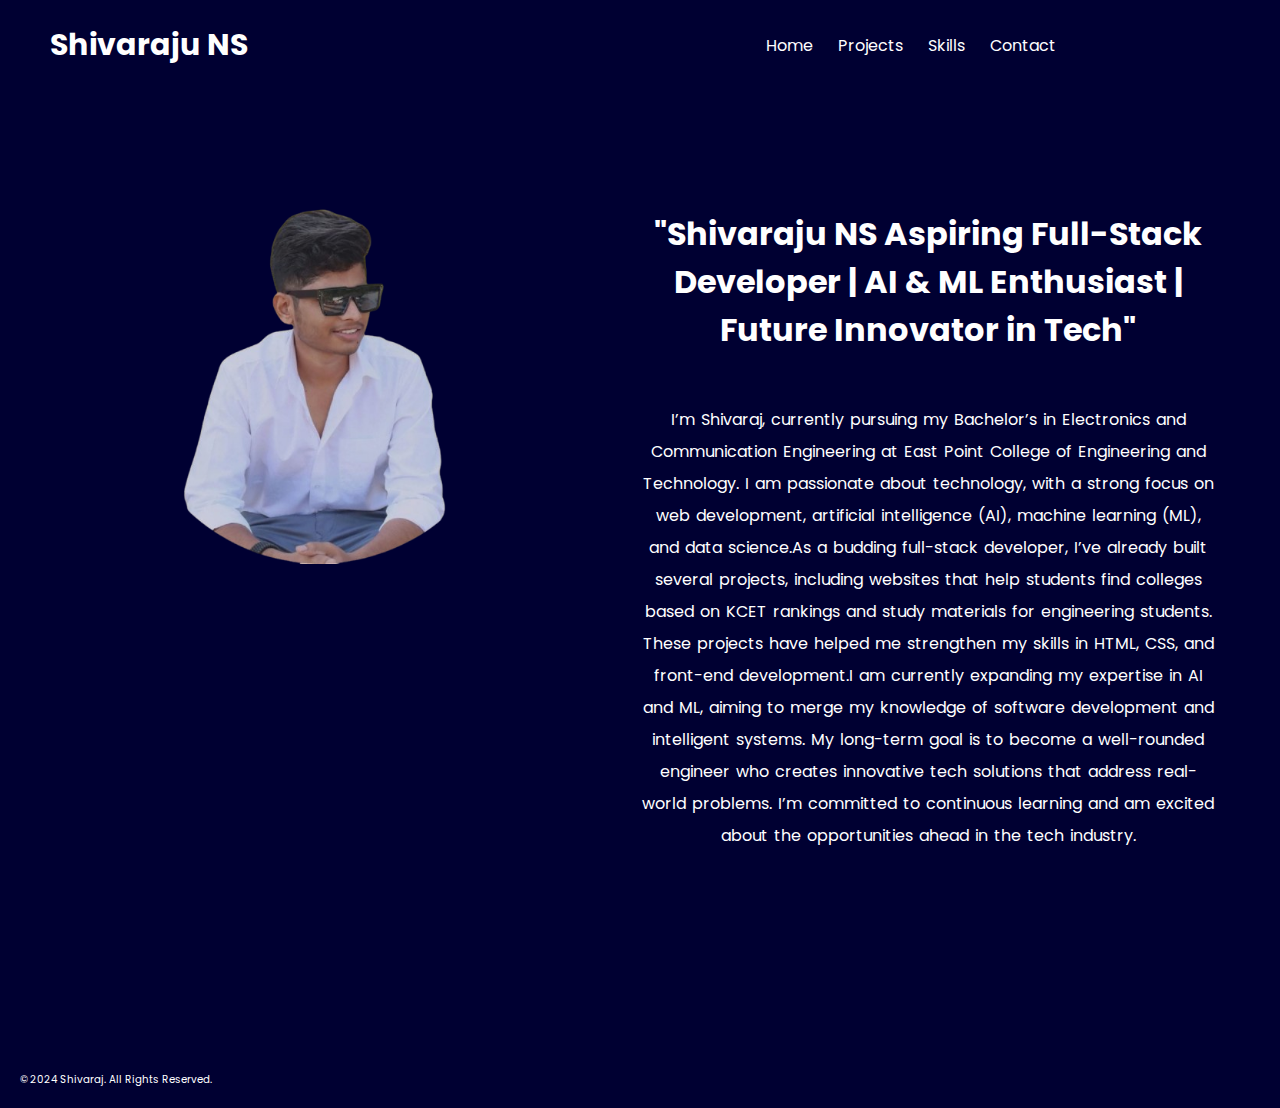
<file: index.html>
<!DOCTYPE html>
<html lang="en">
<head>
    <meta charset="UTF-8">
    <meta name="viewport" content="width=device-width, initial-scale=1.0">
    <title>Shivaraj's Portfolio</title>
    <link rel="stylesheet" href="style.css">
    <link rel="preconnect" href="https://fonts.googleapis.com">
<link rel="preconnect" href="https://fonts.gstatic.com" crossorigin>
<link href="https://fonts.googleapis.com/css2?family=Poppins:ital,wght@0,100;0,200;0,300;0,400;0,500;0,600;0,700;0,800;0,900;1,100;1,200;1,300;1,400;1,500;1,600;1,700;1,800;1,900&display=swap" rel="stylesheet">
</head>
<body>
    <header>
        <div class="navleft">
            Shivaraju NS
        </div>
        <div class="navright">
            <div class="ul">
                <ul>
                    <li><a href="index.html">Home</a></li>
                    <li><a href="projects.html">Projects</a></li>
                    <li><a href="skills.html">Skills</a></li>
                    <li><a href="contact.html">Contact</a></li>
                    
                </ul>
            </div>
        </div>
    </header>
    <main>
        <div class="photo">
            <div class="photocnt">
                <img src="pic-removebg-preview.png" alt="Error">
            </div>
            
        </div>
        <div class="bio">
            <h1>"Shivaraju NS Aspiring Full-Stack Developer | AI & ML Enthusiast | Future Innovator in Tech"</h1>
            <p>I’m Shivaraj, currently pursuing my Bachelor’s in Electronics and Communication Engineering at East Point College of Engineering and Technology. I am passionate about technology, with a strong focus on web development, artificial intelligence (AI), machine learning (ML), and data science.As a budding full-stack developer, I’ve already built several projects, including websites that help students find colleges based on KCET rankings and study materials for engineering students. These projects have helped me strengthen my skills in HTML, CSS, and front-end development.I am currently expanding my expertise in AI and ML, aiming to merge my knowledge of software development and intelligent systems. My long-term goal is to become a well-rounded engineer who creates innovative tech solutions that address real-world problems. I’m committed to continuous learning and am excited about the opportunities ahead in the tech industry.</p>
        </div>
    </main>
    <footer>
        © 2024 Shivaraj. All Rights Reserved.
    </footer>
</body>
</html>
</file>
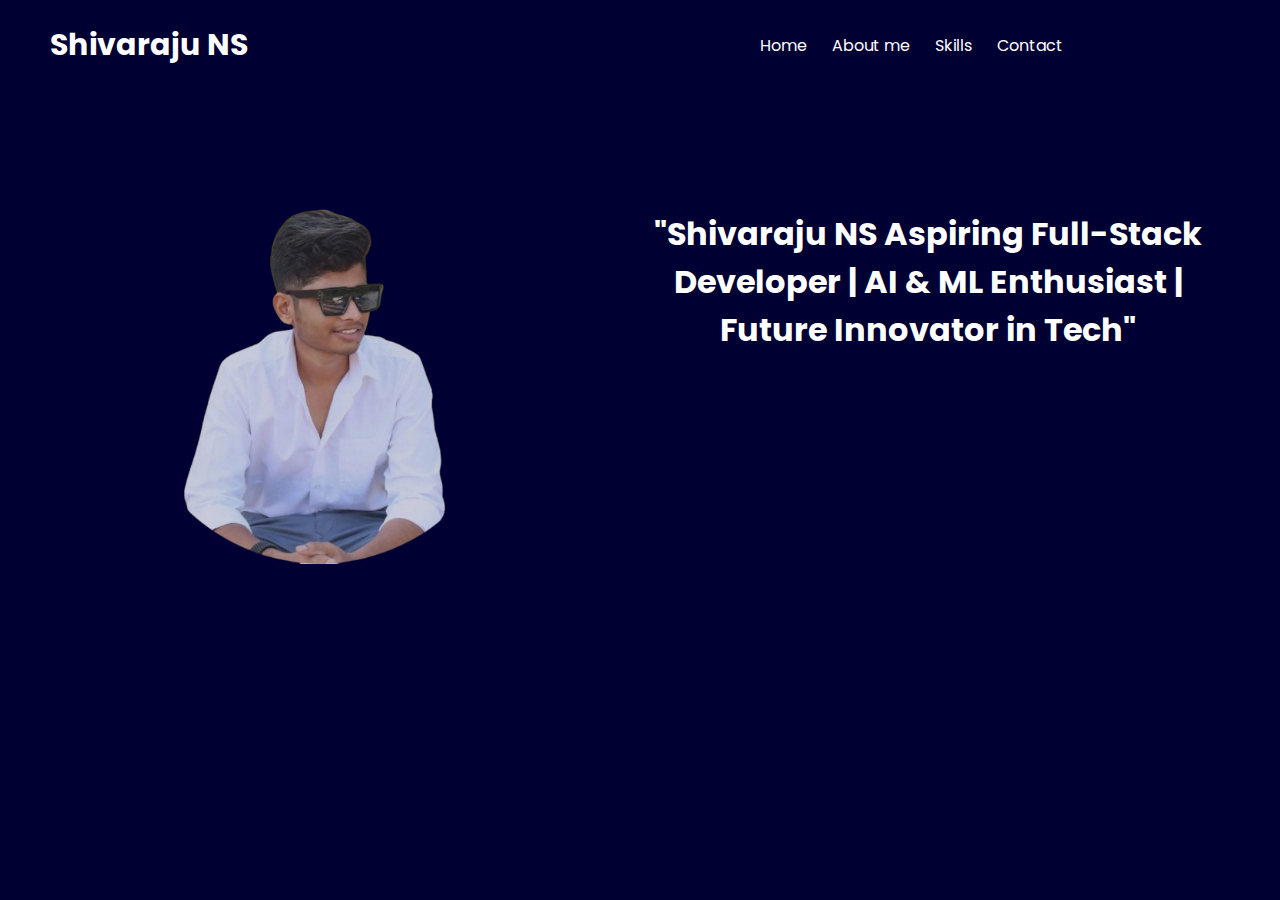
<file: aboutme.html>
<!DOCTYPE html>
<html lang="en">
<head>
    <meta charset="UTF-8">
    <meta name="viewport" content="width=device-width, initial-scale=1.0">
    <title>Shivaraj's Portfolio</title>
    <link rel="stylesheet" href="style.css">
    <link rel="preconnect" href="https://fonts.googleapis.com">
<link rel="preconnect" href="https://fonts.gstatic.com" crossorigin>
<link href="https://fonts.googleapis.com/css2?family=Poppins:ital,wght@0,100;0,200;0,300;0,400;0,500;0,600;0,700;0,800;0,900;1,100;1,200;1,300;1,400;1,500;1,600;1,700;1,800;1,900&display=swap" rel="stylesheet">
</head>
<body>
    <header>
        <div class="navleft">
            Shivaraju NS
        </div>
        <div class="navright">
            <div class="ul">
                <ul>
                    <li><a href="index.html">Home</a></li>
                    <li><a href="aboutme.html">About me</a></li>
                    <li><a href="#">Skills</a></li>
                    <li><a href="#">Contact</a></li>
                    
                </ul>
            </div>
        </div>
    </header>
    <main>
        <div class="photo">
            <div class="photocnt">
                <img src="pic-removebg-preview.png" alt="Error">
            </div>
            
        </div>
        <div class="bio">
            <h1>"Shivaraju NS Aspiring Full-Stack Developer | AI & ML Enthusiast | Future Innovator in Tech"</h1>
            <p></p>
        </div>
    </main>
</body>
</html>
</file>
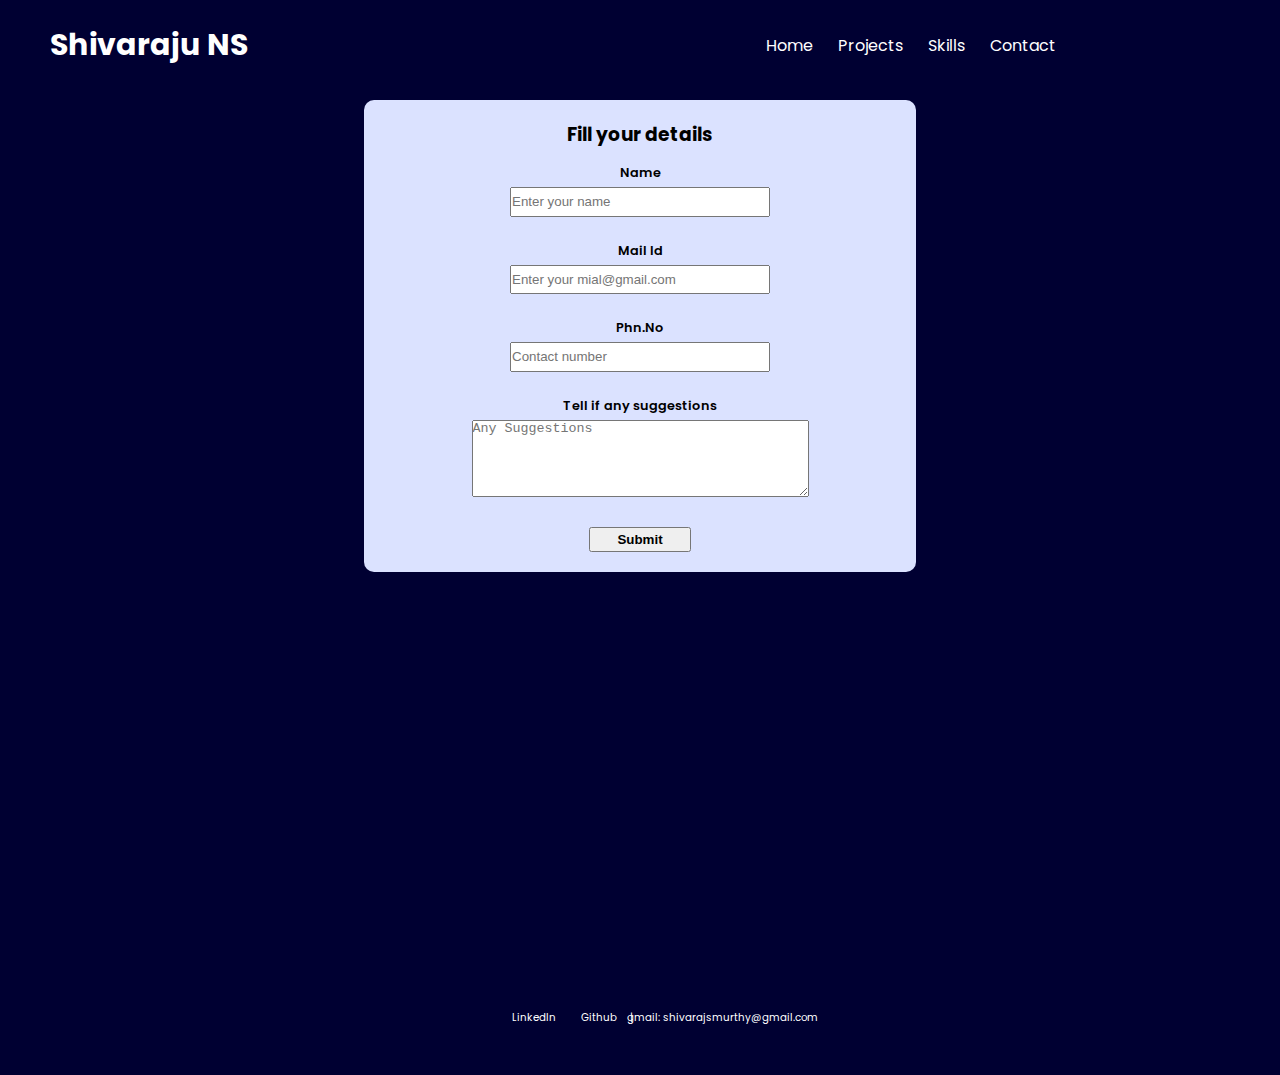
<file: contact.html>
<!DOCTYPE html>
<html lang="en">
<head>
    <meta charset="UTF-8">
    <meta name="viewport" content="width=device-width, initial-scale=1.0">
    <title>Shivaraj's Portfolio</title>
    <link rel="stylesheet" href="style.css">
    <link rel="preconnect" href="https://fonts.googleapis.com">
<link rel="preconnect" href="https://fonts.gstatic.com" crossorigin>
<link href="https://fonts.googleapis.com/css2?family=Poppins:ital,wght@0,100;0,200;0,300;0,400;0,500;0,600;0,700;0,800;0,900;1,100;1,200;1,300;1,400;1,500;1,600;1,700;1,800;1,900&display=swap" rel="stylesheet">
</head>
<body>
    <header>
        <div class="navleft">
            Shivaraju NS
        </div>
        <div class="navright">
            <div class="ul">
                <ul>
                    <li><a href="index.html">Home</a></li>
                    <li><a href="projects.html">Projects</a></li>
                    <li><a href="skills.html">Skills</a></li>
                    <li><a href="contact.html">Contact</a></li>
                    
                </ul>
            </div>
        </div>
    </header>
    <main class="contact">
        <div class="form">
            <h3>Fill your details</h3>
            <div class="formdet">
                <label for="username">Name</label>
                <input type="text" name="username" id="username" placeholder="Enter your name" required>
            </div>
            <div class="formdet">
                <label for="mail">Mail Id</label>
                <input type="email" name="mail" id="mail" placeholder="Enter your mial@gmail.com">
            </div>
            <div class="formdet">
                <label for="Phn.No">Phn.No</label>
                <input type="tel" name="number" id="number" placeholder="Contact number" required pattern="[0-9]{10}">
            </div>
            <div class="formdet">
                <label for="comment">Tell if any suggestions</label>
                <textarea name="comment" rows="5" cols="40" placeholder="Any Suggestions "></textarea>
            </div>
            <div class="submitt">
            <input type="submit" name="submit" id="submit">
            </div>
        </div>
    </main>
    <footer class="contactfooter">
        <div class="contactfootercont1">
            <ul>
                <li><a href="www.linkedin.com/in/shivaraju-ns-0642a6291">LinkedIn</a></li>
                <li><a href="https://github.com/shivarajns">Github &ensp;&ensp;|</a></li>
            </ul>
        </div>
        <div class="contactfooter-cont2">
            <span>
                gmail: shivarajsmurthy@gmail.com
            </span>
        </div>
    </footer>
</body>
</file>
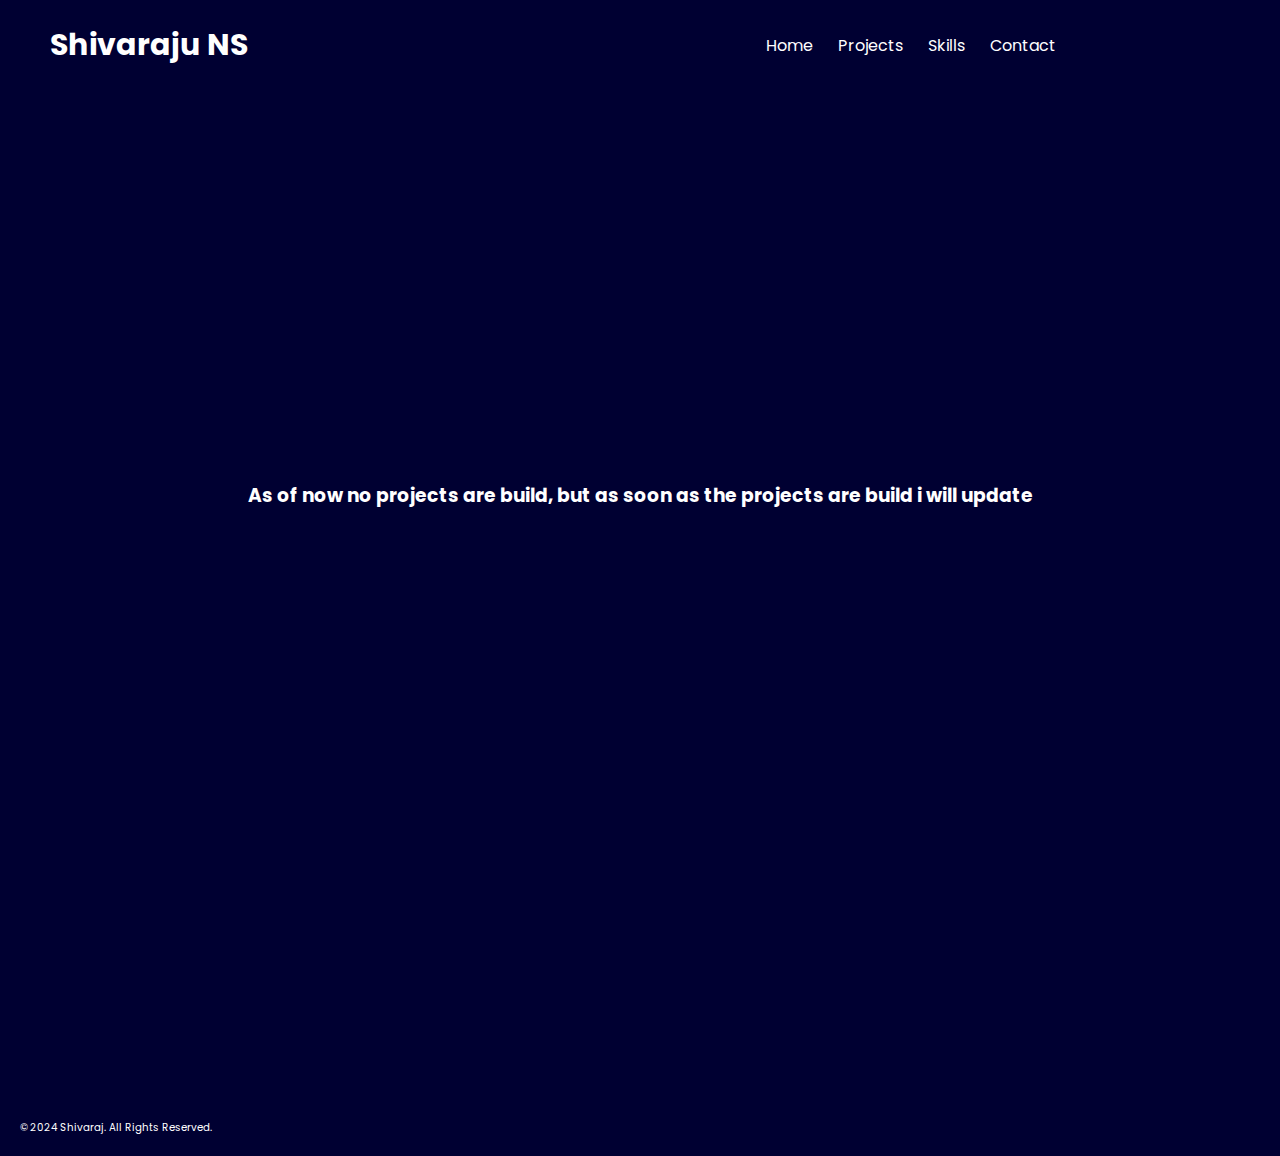
<file: projects.html>
<!DOCTYPE html>
<html lang="en">
<head>
    <meta charset="UTF-8">
    <meta name="viewport" content="width=device-width, initial-scale=1.0">
    <title>Shivaraj's Portfolio</title>
    <link rel="stylesheet" href="style.css">
    <link rel="preconnect" href="https://fonts.googleapis.com">
<link rel="preconnect" href="https://fonts.gstatic.com" crossorigin>
<link href="https://fonts.googleapis.com/css2?family=Poppins:ital,wght@0,100;0,200;0,300;0,400;0,500;0,600;0,700;0,800;0,900;1,100;1,200;1,300;1,400;1,500;1,600;1,700;1,800;1,900&display=swap" rel="stylesheet">
</head>
<body>
    <header>
        <div class="navleft">
            Shivaraju NS
        </div>
        <div class="navright">
            <div class="ul">
                <ul>
                    <li><a href="index.html">Home</a></li>
                    <li><a href="projects.html">Projects</a></li>
                    <li><a href="skills.html">Skills</a></li>
                    <li><a href="contact.html">Contact</a></li>
                    
                </ul>
            </div>
        </div>
    </header>
    <main>
        <div class="projectsh1">
        <h3>As of now no projects are build, but as soon as the projects are build i will update</h3>
        </div>
    </main>
    <footer>
        © 2024 Shivaraj. All Rights Reserved.
    </footer>
</body>
</html>
</file>
<file: style.css>
*{
    margin: 0;
    padding: 0;
}
body{
    background-color:rgb(0, 0, 50);
    color:white;
    font-family: "Poppins", sans-serif;

}
a{
    text-decoration: none;
    color: white;
    display: flex;
    justify-content: space-around;
}
header{
    width: 100%;
    height:90px;
    display: flex;
}
.navleft{
    width: 40%;
    height: 100%;
    display: flex;
    align-items: center;
    padding-left: 50px;
    font-weight: bolder;
    font-size: 30px;
}
.navright{
    width: 60%;
    height: 100%;
    display: flex;
    align-items: center;
    justify-content: center;
}
ul{
    width: 100%;
    height: 100%;
    display: flex;
    gap: 25px;
    list-style: none;
}
main{
    width:100%;
    height: auto;
    flex-direction: row;
    display: flex;

    

}
.photo{
    width: 50%;
    height: auto;
    display: flex;
    justify-content: center;
    margin: 90px 0px 0px 0px;
  
}

.photocnt img{
    width: 30vw;
    height: auto;
    animation: background 2s infinite ease-in-out;
    border-radius:90px ;
}
@keyframes background {
    0% {background-color: rgb(14, 14, 96);}
    50%{background-color: rgb(164, 199, 255);}
    100%{background-color: rgb(38, 38, 96);}
    
}
.bio{
    width: 45%;
    height: auto;
    margin: 90px 0px 0px 0px;
    padding: 30px 0px 0px 0px;
    text-align: center;
}
.bio p{
    width: 100%;
    margin-top: 50px;
    word-spacing: 2px;
    line-height: 2;
    text-align: center;
    
}
.ul ul li a{
    color: rgb(255, 255, 255);
    position: relative;
    

}
.ul ul li a::after{
    content: '';
    position: absolute;
    width: 0;
    height: 2px;
    background-color: red;
    bottom: 0;
    left: 0;
    transition: 0.3s ease-in-out;
}
.ul ul li a:hover::after{
    width: 100%;
}
.ul ul li a:hover{
    color: rgb(255, 145, 145);
}
footer{
    margin-top: 200px;
    padding: 20px;
    font-size: 0.8vw;
}



.projectsh1{
    width: 100%;
    height: 90vh;
    display: flex;
    justify-content: center;
    align-items: center;
}

.skillscontmain{
    width: 100%;
    height:fit-content;
    padding-top: 60px;
    display: flex;
    justify-content: space-around;
}
.skillscards{
    width:20%;
    height:fit-content;
    border-radius: 40px;
    display: flex;
    justify-content: center;
    color: rgb(255, 255, 255);
    padding: 10px;
}
.skillscont{
    width: 90%;
    height:40%;
    display: flex;
    flex-direction: column;
    align-items: center;
    text-align: center;
}
.skillscont img{
    height: 90%;
    width: 60%;
    border:2px solid rgb(161, 161, 161);
    border-radius: 20px;
    padding: 40px;
    
} 
.skillscont h3{
    margin-top: 10px;
}
.skillscont p{
    margin: 10px;
}
.skillspythoncertificate{
    width: 100%;
    height:fit-content;
    text-align: center;
    margin: auto;
    margin-top:30px;
}
.skillspythoncertificatecnt1 img{
    width:70%;
    height: 70%;
    margin-top: 20px;
}
.skillspythoncertificate h2{
    margin-top: 100px;
}
.skills{
        width:100%;
        height: auto;
        display: flex;
        flex-direction: column;
}


.contact{
    width: 100%;
    height:100vh;
}
.form{
    width: 40%;
    height: fit-content;
    background-color: rgb(219, 226, 255);
    border-radius: 10px;
    margin: auto;
    margin-top: 10px;
    color: black;
    display: flex;
    flex-direction: column;
    align-items: center;
    padding: 20px;
}
.formdet{
    display: flex;
    flex-direction: column;
    align-items: center;
    margin: 10px;
}
.formdet label{
    font-size: 1vw;
    font-weight: 600;
    margin: 5px;
}
.formdet input{
    width: 20vw;
    height: 2vw;
}
.submitt{
    width: 100%;
    height:2vw;
    display: flex;
    justify-content: center;
    margin-top: 20px;
    
}
.submitt input{
    width: 20%;
    height: 100%;
    font-weight: bolder;
    transition: color 2s;
}
.submitt input:hover{
    background-color: rgb(180, 180, 255);
}
.contactfooter{
    height: fit-content;
    margin: 0px;
    color: white;
    display: flex;
    justify-content:space-around;
}
.contactfootercont1{
    width: 40%;
    height: 5vh;    
    display: flex;
    justify-content: center;
    align-items: center;
    text-align: center;
}
.contactfootercont1 ul {
    display: flex;
    justify-content: right;
    margin-right: 20px;
}
.contactfooter-cont2{
    width: 40%;
    display: flex;
    justify-content: left;
    margin-left: -300px;
}










@media (max-width: 768px) {
    header{
        display: flex;
        
    }
    .navleft{
        display: flex;
        align-items: center;
        font-weight: bolder;
        font-size: 4vw;
    }
    .navright{
        display: flex;
        align-items: center;
        justify-content: center;
        font-size: 2vw;
    }
    li{
        font-size: 2vw;
    }
    ul{
        gap: 4vw;
    }
    main{
        flex-direction: column;
        
    }
    .photo{
        width: 100%;
        height: 55vw;
        margin:10px 0 0 0;
       
    }
    .photocnt img{
        width: 50vw;
    }
    .bio{
        width:90%;
        margin-top: 0px;
        margin: auto;
    }
    .bio h1{
        font-size: 4vw;
    }
    .bio p{
        font-size: 2.5vw;
        margin-top: 3vw;
    }
    .ul ul li a{
        color: rgb(255, 255, 255);
        position: relative;
        
    
    }
    .ul ul li a::after{
        content: '';
        position: absolute;
        width: 0;
        height: 2px;
        background-color: red;
        bottom: 0;
        left: 0;
        transition: 0.3s ease-in-out;
    }
    .ul ul li a:hover::after{
        width: 100%;
    }
    .ul ul li a:hover{
        color: rgb(255, 145, 145);
    }
    .projectsh1{
        font-size: 2.5vw;
        width: 90%;
        padding: 5%;
    }
    .skillscontmain{
        width:100%;
        height: fit-content;
        display: flex;
        flex-direction: column;
        justify-content: center;
        position:relative;
        margin-top: -60px;
        z-index: -1;
    }
    .skillscards{
        width: 50%;
        height:fit-content;
        margin: auto;
        padding-top:0px ;
        margin-top: 20px;
        font-size: 4vw;
    }
    .skillspythoncertificate{
        margin-top: -70px;
    }
    .skillspythoncertificate h2{
        font-size: 6vw;
    }
    .form{
        width: 70%;
        height: fit-content;
    }
    .form h3{
        font-size: 3.5vw;
    }
    .formdet label{
        font-size: 2.8vw;
    }
    .formdet input{
        width: 40vw;
        height: 4vw;
        font-size: 2.6vw;
    }
    .submitt{
        width: 100%;
        height: 6vw;
    }
    .submitt input{
        font-size: 3vw;
    }
    .formdet textarea{
        width: 100%;
        font-size: 2.6vw;
    }
    .contactfooter{
        height: fit-content;
        margin: 0px;
        color: white;
        display: flex;
        justify-content:space-around;
    }
    .contactfootercont1{
        width: 40%;
        height: 5vh;    
        display: flex;
    }
    .contactfootercont1 ul {
        display: flex;
        justify-content: right;
    }
    .contactfooter-cont2{
        width: 50%;
        display: flex;
        justify-content:left;
        margin-left: auto;
        font-size: 2vw;
        
    }
    




    footer{
        font-size: 1.2vw;
        margin-top: 10vh;
    }
}
</file>
